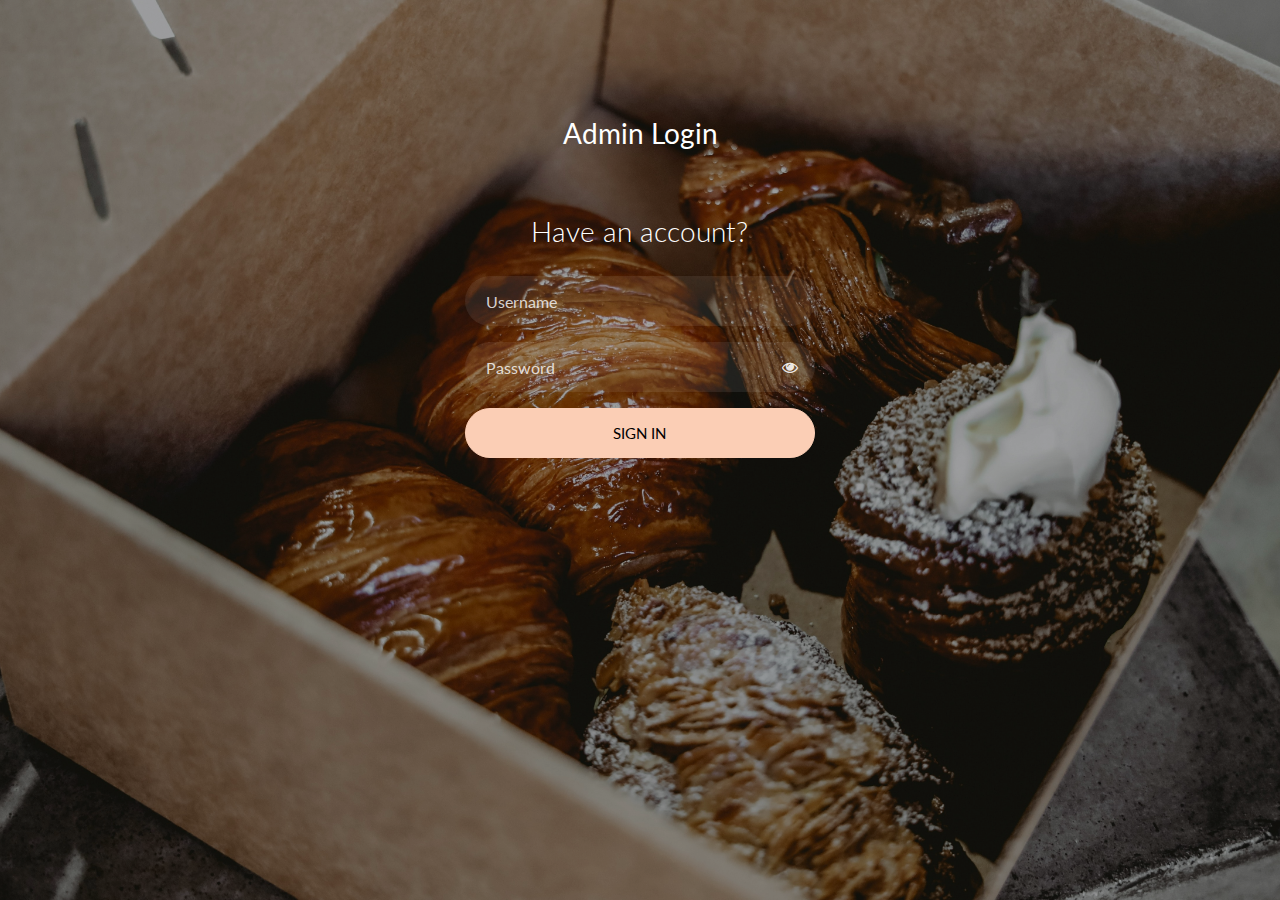
<file: Admin Dashboard/Admin Login/index.html>
<!doctype html>
<html lang="en">

<head>
	<title>Admin Login</title>
	<meta charset="utf-8">
	<meta name="viewport" content="width=device-width, initial-scale=1, shrink-to-fit=no">
	<link href="https://fonts.googleapis.com/css?family=Lato:300,400,700&display=swap" rel="stylesheet">
	<link rel="stylesheet" href="https://stackpath.bootstrapcdn.com/font-awesome/4.7.0/css/font-awesome.min.css">
	<link rel="stylesheet" href="css/style.css">
</head>

<body class="img js-fullheight" style="background-image: url(images/bg.jpg);">
	<section class="ftco-section">
		<div class="container">
			<div class="row justify-content-center">
				<div class="col-md-6 text-center mb-5">
					<h2 class="heading-section">Admin Login</h2>
				</div>
			</div>
			<div class="row justify-content-center">
				<div class="col-md-6 col-lg-4">
					<div class="login-wrap p-0">
						<h3 class="mb-4 text-center">Have an account?</h3>
						<form action="#" class="signin-form">
							<div class="form-group">
								<input type="text" class="form-control" placeholder="Username" required>
							</div>
							<div class="form-group">
								<input id="password-field" type="password" class="form-control" placeholder="Password"
									required>
								<span toggle="#password-field"
									class="fa fa-fw fa-eye field-icon toggle-password"></span>
							</div>
							<div class="form-group">
								<button type="submit" class="form-control btn btn-primary submit px-3">Sign In</button>
							</div>
						</form>
					</div>
				</div>
			</div>
		</div>
	</section>

	<script src="js/jquery.min.js"></script>
	<script src="js/popper.js"></script>
	<script src="js/bootstrap.min.js"></script>
	<script src="js/main.js"></script>

</body>

</html>
</file>
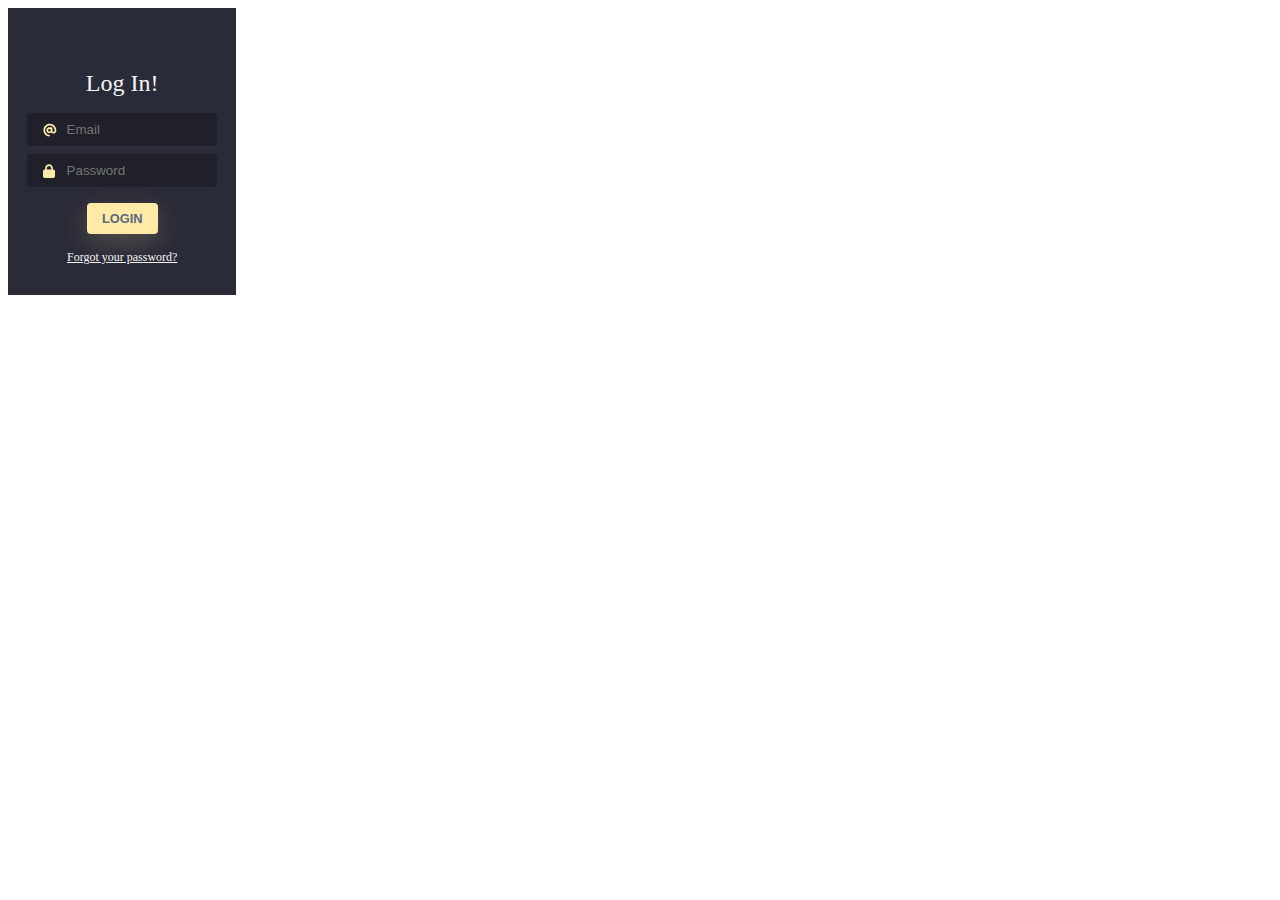
<file: Admin Dashboard/Admin Dashboard/login.html>
<!DOCTYPE html>
<html lang="en">
<head>
    <meta charset="UTF-8">
    <meta http-equiv="X-UA-Compatible" content="IE=edge">
    <meta name="viewport" content="width=device-width, initial-scale=1.0">
    <link rel="stylesheet" href="login.css">
    <title>Admin Login</title>
</head>
<body>
    <div class="card">
        <h4 class="title">Log In!</h4>
        <form>
          <div class="field">
            <svg class="input-icon" viewBox="0 0 500 500" xmlns="http://www.w3.org/2000/svg">
            <path d="M207.8 20.73c-93.45 18.32-168.7 93.66-187 187.1c-27.64 140.9 68.65 266.2 199.1 285.1c19.01 2.888 36.17-12.26 36.17-31.49l.0001-.6631c0-15.74-11.44-28.88-26.84-31.24c-84.35-12.98-149.2-86.13-149.2-174.2c0-102.9 88.61-185.5 193.4-175.4c91.54 8.869 158.6 91.25 158.6 183.2l0 16.16c0 22.09-17.94 40.05-40 40.05s-40.01-17.96-40.01-40.05v-120.1c0-8.847-7.161-16.02-16.01-16.02l-31.98 .0036c-7.299 0-13.2 4.992-15.12 11.68c-24.85-12.15-54.24-16.38-86.06-5.106c-38.75 13.73-68.12 48.91-73.72 89.64c-9.483 69.01 43.81 128 110.9 128c26.44 0 50.43-9.544 69.59-24.88c24 31.3 65.23 48.69 109.4 37.49C465.2 369.3 496 324.1 495.1 277.2V256.3C495.1 107.1 361.2-9.332 207.8 20.73zM239.1 304.3c-26.47 0-48-21.56-48-48.05s21.53-48.05 48-48.05s48 21.56 48 48.05S266.5 304.3 239.1 304.3z"></path></svg>
            <input autocomplete="off" id="logemail" placeholder="Email" class="input-field" name="logemail" type="email">
          </div>
          <div class="field">
            <svg class="input-icon" viewBox="0 0 500 500" xmlns="http://www.w3.org/2000/svg">
            <path d="M80 192V144C80 64.47 144.5 0 224 0C303.5 0 368 64.47 368 144V192H384C419.3 192 448 220.7 448 256V448C448 483.3 419.3 512 384 512H64C28.65 512 0 483.3 0 448V256C0 220.7 28.65 192 64 192H80zM144 192H304V144C304 99.82 268.2 64 224 64C179.8 64 144 99.82 144 144V192z"></path></svg>
            <input autocomplete="off" id="logpass" placeholder="Password" class="input-field" name="logpass" type="password">
          </div>
          <button class="btn" type="submit">Login</button>
          <a href="#" class="btn-link">Forgot your password?</a>
        </form>
      </div>
</body>
</html>
</file>
<file: Admin Dashboard/Admin Dashboard/login.css>
.card {
    width: 190px;
    padding: 1.9rem 1.2rem;
    text-align: center;
    background: #2a2b38;
}

/*Inputs*/
.field {
    margin-top: .5rem;
    display: flex;
    align-items: center;
    justify-content: center;
    gap: .5em;
    background-color: #1f2029;
    border-radius: 4px;
    padding: .5em 1em;
}

.input-icon {
    height: 1em;
    width: 1em;
    fill: #ffeba7;
}

.input-field {
    background: none;
    border: none;
    outline: none;
    width: 100%;
    color: #d3d3d3;
}

/*Text*/
.title {
    margin-bottom: 1rem;
    font-size: 1.5em;
    font-weight: 500;
    color: #f5f5f5;
}

/*Buttons*/
.btn {
    margin: 1rem;
    border: none;
    border-radius: 4px;
    font-weight: bold;
    font-size: .8em;
    text-transform: uppercase;
    padding: 0.6em 1.2em;
    background-color: #ffeba7;
    color: #5e6681;
    box-shadow: 0 8px 24px 0 rgb(255 235 167 / 20%);
    transition: all .3s ease-in-out;
}

.btn-link {
    color: #f5f5f5;
    display: block;
    font-size: .75em;
    transition: color .3s ease-out;
}

/*Hover & focus*/
.field input:focus::placeholder {
    opacity: 0;
    transition: opacity .3s;
}

.btn:hover {
    background-color: #5e6681;
    color: #ffeba7;
    box-shadow: 0 8px 24px 0 rgb(16 39 112 / 20%);
}

.btn-link:hover {
    color: #ffeba7;
}
</file>
